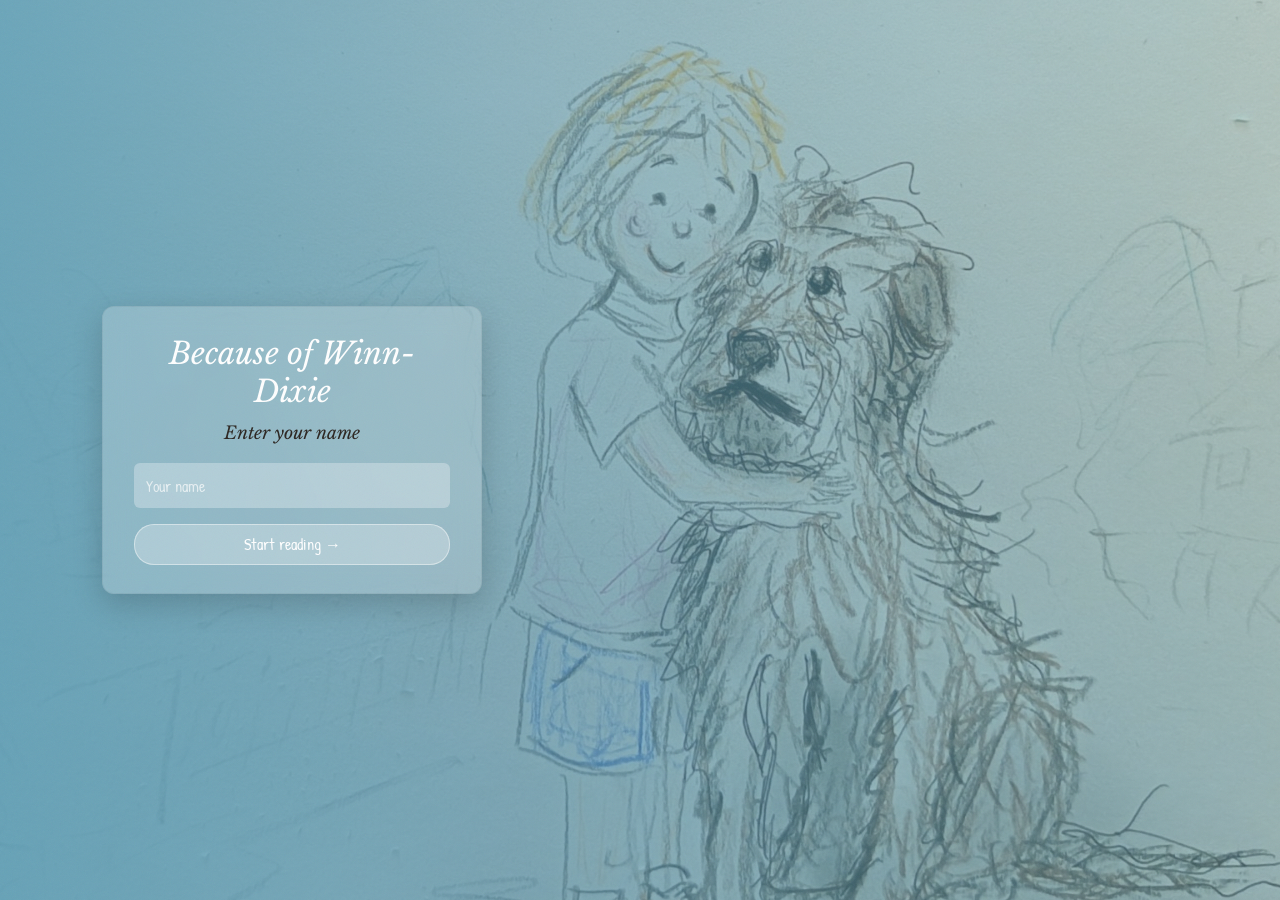
<file: index.html>
<!DOCTYPE html>
<html lang="en">
<head>
<meta charset="UTF-8">
<meta name="viewport" content="width=device-width, initial-scale=1.0">
<title>Because of Winn-Dixie — Reading Journey</title>
<link href="https://fonts.googleapis.com/css2?family=Libre+Baskerville:ital,wght@0,400;0,700;1,400&family=Patrick+Hand&display=swap" rel="stylesheet">
<link rel="stylesheet" href="styles.css">
</head>
<body class="locked">

<div id="login-screen" class="login-screen">
  <div class="login-box">
    <div class="login-title">Because of Winn-Dixie</div>
    <div class="entry-prompt">Enter your name</div>
    <input id="nameInput" type="text" placeholder="Your name" autocomplete="off"
           onkeydown="if(event.key==='Enter') startSession()">
    <button onclick="startSession()">Start reading →</button>
  </div>
</div>

<div id="teacher-panel">
  <span class="teacher-label">Shift+U unlock next block &nbsp;·&nbsp; Shift+F focus mode</span>
</div>

<header class="masthead">
  <div class="masthead-label">A Reading Journey</div>
  <h1>Because of Winn-Dixie</h1>
  <div class="masthead-author">Kate DiCamillo</div>
</header>

<div class="block-nav-wrap">
  <nav id="block-nav" class="block-nav"></nav>
</div>

<div class="zone-nav-wrap">
  <nav id="zone-nav" class="zone-nav"></nav>
</div>

<main id="app"></main>

<script src="blocks.js"></script>
<script src="app.js"></script>
</body>
</html>
</file>
<file: styles.css>
/* ===== RESET ===== */
*, *::before, *::after { box-sizing: border-box; margin: 0; padding: 0; }

/* ===== TOKENS ===== */
:root {
  --ink:        #2B2520;
  --ink-mid:    #574E45;
  --ink-soft:   #8A7B6F;
  --dust:       #d4924a;
  --ochre:      #c07830;
  --shadow:     #2d3a5c;
  --dark:       #161e36;
  --haze:       #8fa4b8;
  --teal:       #7ab8a0;
  --palm:       #3d6b52;
  --paper:      #f0f2f7;
  --chalk:      #e4e8f0;
  --fog:        #9aaabf;
  --craft:      #5a4a7a;
  --divider:    rgba(154,170,191,0.45);
  --warm-shadow: rgba(45,58,92,0.10);
}

/* ===== NOISE TEXTURE ===== */
body::after {
  content: '';
  position: fixed; inset: 0;
  pointer-events: none; z-index: 9999; opacity: 0.06;
  background-image: url("data:image/svg+xml,%3Csvg xmlns='http://www.w3.org/2000/svg' width='300' height='300'%3E%3Cfilter id='n'%3E%3CfeTurbulence type='fractalNoise' baseFrequency='0.75' numOctaves='4' stitchTiles='stitch'/%3E%3C/filter%3E%3Crect width='300' height='300' filter='url(%23n)' opacity='1'/%3E%3C/svg%3E");
  background-size: 200px 200px;
}

/* ===== BASE ===== */
html { font-size: 16px; }

body {
  font-family: 'Libre Baskerville', Georgia, serif;
  color: var(--ink);
  min-height: 100vh;
  background-color: var(--paper);
  background-image:
    linear-gradient(160deg, #5da0b8 0%, #6db4c8 40%, #7abbc0 100%),
    url("data:image/svg+xml,%3Csvg xmlns='http://www.w3.org/2000/svg' width='300' height='300'%3E%3Cfilter id='n'%3E%3CfeTurbulence type='fractalNoise' baseFrequency='0.75' numOctaves='4' stitchTiles='stitch'/%3E%3C/filter%3E%3Crect width='300' height='300' filter='url(%23n)' opacity='0.045'/%3E%3C/svg%3E");
  background-blend-mode: normal, overlay;
  line-height: 1.65;
}

/* Vignette */
body::before {
  content: '';
  position: fixed; inset: 0;
  pointer-events: none; z-index: 0;
  background: radial-gradient(ellipse at 50% 50%, transparent 55%, rgba(30,55,70,0.28) 100%);
}

body.locked { overflow: hidden; }

/* ===== LOGIN ===== */
.login-screen {
  position: fixed; inset: 0;
  display: flex; justify-content: flex-start; align-items: center;
  padding-left: 8%;
  background:
    linear-gradient(to right, rgba(93,160,184,0.88) 0%, rgba(93,160,184,0.62) 40%, rgba(122,187,192,0.42) 100%),
    url('cover.jpg');
  background-size: cover; background-position: 75% 40%; background-repeat: no-repeat;
  z-index: 999;
}
@media (max-width: 768px) {
  .login-screen { justify-content: center; align-items: flex-end; padding-left: 0; padding-bottom: 10vh; background-position: center top; }
}
.login-box {
  text-align: center; padding: 1.8rem 2rem;
  background: rgba(255,255,255,0.22);
  backdrop-filter: blur(12px);
  border-radius: 12px; width: 92%; max-width: 380px;
  box-shadow: 0 10px 30px rgba(0,0,0,0.18), inset 0 0 0 1px rgba(0,0,0,0.05);
}
.login-title {
  font-family: 'Libre Baskerville', serif; font-style: italic;
  font-size: clamp(1.4rem, 7vw, 1.9rem); color: white;
  line-height: 1.25; word-break: keep-all; hyphens: none;
}
.entry-prompt { color: rgba(255,255,255,0.9); margin: 0.5rem 0 1rem; font-family: 'Patrick Hand', cursive; }
.login-box input {
  width: 100%; padding: 0.7rem; border: none; border-radius: 6px;
  background: rgba(255,255,255,0.3); color: white;
  font-family: 'Patrick Hand', cursive; font-size: 1rem; outline: none;
}
.login-box input::placeholder { color: rgba(255,255,255,0.7); }
.login-box button {
  margin-top: 1rem; padding: 0.6rem; width: 100%;
  border: none; border-radius: 20px;
  background: rgba(255,255,255,0.28); color: white;
  cursor: pointer; font-family: 'Patrick Hand', cursive; font-size: 1rem;
  transition: background 150ms ease;
  box-shadow: inset 0 0 0 1px rgba(255,255,255,0.45);
}
.login-box button:hover { background: rgba(255,255,255,0.38); }

/* ===== MASTHEAD ===== */
.masthead {
  text-align: center; padding: 3rem 1rem 1.5rem;
  position: relative; z-index: 1; transition: opacity 200ms ease;
}
.masthead-label {
  color: rgba(255,255,255,0.72); font-size: 0.78rem;
  letter-spacing: 1.5px; text-transform: uppercase; font-family: 'Patrick Hand', cursive;
}
.masthead h1 {
  font-family: 'Libre Baskerville', serif; font-style: italic;
  color: white; font-size: clamp(1.8rem, 5vw, 2.8rem); margin-top: 0.5rem;
  text-shadow: 0 2px 8px rgba(0,0,0,0.22); letter-spacing: 0.2px;
}
.masthead-author { color: rgba(255,255,255,0.82); margin-top: 0.3rem; font-family: 'Patrick Hand', cursive; }

/* ===== BLOCK NAV ===== */
.block-nav-wrap {
  display: flex; justify-content: center;
  margin-top: 1.2rem; padding: 0 1rem;
  position: relative; z-index: 1;
}
.block-nav {
  display: flex; flex-wrap: wrap; justify-content: center; gap: 6px;
}
.block-nav button {
  background: rgba(255,255,255,0.15); border: none;
  padding: 0.45rem 1rem; color: white; cursor: pointer;
  border-radius: 20px; font-family: 'Patrick Hand', cursive;
  transition: background 150ms ease;
  display: flex; flex-direction: column; align-items: center; gap: 1px;
}
.block-nav button:hover { background: rgba(255,255,255,0.28); }
.block-nav button.active {
  background: rgba(255,255,255,0.32);
  box-shadow: inset 0 0 0 1.5px rgba(255,255,255,0.5);
}
.block-nav button.locked { opacity: 0.35; cursor: not-allowed; }
.block-chapters {
  font-size: 0.62rem; letter-spacing: 0.1em; text-transform: uppercase;
  opacity: 0.75; line-height: 1;
}
.block-title {
  font-size: 0.9rem; font-style: italic; line-height: 1;
  font-family: 'Libre Baskerville', serif;
}

/* ===== NAV ===== */
.zone-nav-wrap {
  display: flex; justify-content: center;
  margin-top: 0.5rem; padding: 0 1rem;
  position: relative; z-index: 1; transition: opacity 200ms ease;
}
.zone-nav {
  display: flex; flex-wrap: wrap; justify-content: center; gap: 6px;
}
.zone-nav button {
  background: rgba(255,255,255,0.25); border: none;
  padding: 0.5rem 0.85rem; color: white; cursor: pointer;
  border-radius: 20px; font-family: 'Patrick Hand', cursive; font-size: 0.88rem;
  transition: background 150ms ease; display: flex; align-items: center; gap: 0.35rem;
}
.zone-nav button:hover { background: rgba(255,255,255,0.38); }
.zone-nav button.active {
  background: #D65A4A;
  box-shadow: 0 3px 8px rgba(0,0,0,0.18), inset 0 1px 0 rgba(255,255,255,0.25);
}
.nav-num {
  font-size: 0.68rem; background: rgba(255,255,255,0.2);
  border-radius: 50%; width: 16px; height: 16px;
  display: inline-flex; align-items: center; justify-content: center; flex-shrink: 0;
}
.zone-nav button.active .nav-num { background: rgba(255,255,255,0.3); }

/* ===== MAIN ===== */
main {
  max-width: 760px; margin: 1.5rem auto;
  padding: 2rem 1.8rem 5rem;
  position: relative; z-index: 1;
  background: rgba(255,255,255,0.88);
  border-radius: 16px;
  box-shadow: 0 10px 30px rgba(0,0,0,0.18), inset 0 0 0 1px rgba(0,0,0,0.05);
}
@media (max-width: 600px) { main { margin: 0.8rem; padding: 1.4rem 1.2rem 4rem; border-radius: 12px; } }

/* ===== ZONE BASE ===== */
.zone { display: none; opacity: 0; }
.zone.active { display: block; opacity: 1; transition: opacity 180ms ease; }

/* Zone header */
.zone-header { margin-bottom: 1.8rem; }
.zone-subtitle {
  font-family: 'Patrick Hand', cursive; font-size: 0.68rem;
  letter-spacing: 0.16em; text-transform: uppercase;
  color: var(--ink-soft); margin-bottom: 0.35rem; opacity: 0.7;
}
.zone h2 {
  font-family: 'Libre Baskerville', serif; font-style: italic;
  font-size: 1.85rem; color: var(--ink); letter-spacing: 0.1px;
  padding-bottom: 0.55rem; border-bottom: 1.5px solid var(--divider);
  margin-bottom: 0.7rem;
}
.zone-teacher-note {
  font-family: 'Patrick Hand', cursive; font-size: 0.78rem;
  color: var(--ink-soft); border-left: 2px solid var(--divider);
  padding-left: 0.8rem; line-height: 1.55; max-width: 560px; opacity: 0.65;
}

/* ===== SURFACE SYSTEM (ported from Charlotte's Web) ===== */
.surface-dense {
  background: rgba(240,242,247,0.7);
  border: 1px solid var(--divider);
  border-left: 3px solid var(--ochre);
  border-radius: 0 5px 5px 0;
  padding: 1.4rem 1.5rem;
  margin-bottom: 1.4rem;
}
.surface-light {
  background: rgba(255,255,255,0.55);
  border: 1px solid var(--divider);
  border-radius: 5px;
  padding: 1.6rem 1.8rem;
  margin-bottom: 1.4rem;
  box-shadow: 0 4px 16px var(--warm-shadow);
}

/* ===== SHARED WRITING SURFACE ===== */
.thinking-area {
  width: 100%; min-height: 110px;
  background: rgba(255,255,255,0.92);
  border: 1px solid var(--divider); border-radius: 5px;
  padding: 0.85rem 1rem;
  font-family: 'Patrick Hand', cursive; font-size: 1.05rem;
  color: var(--ink); line-height: 1.9; resize: vertical; outline: none;
  transition: border-color 0.18s, box-shadow 0.18s;
  background-image: repeating-linear-gradient(transparent, transparent 42px, rgba(154,170,191,0.2) 42px, rgba(154,170,191,0.2) 43px);
  background-attachment: local;
  box-shadow: 0 4px 12px rgba(0,0,0,0.08), inset 0 1px 0 rgba(255,255,255,0.6);
}
.thinking-area:focus {
  border-color: var(--ochre);
  box-shadow: 0 4px 16px rgba(0,0,0,0.12), inset 0 1px 0 rgba(255,255,255,0.6);
}
.thinking-area::placeholder { color: var(--ink-soft); font-style: italic; opacity: 0.6; }

.word-count {
  font-family: 'Patrick Hand', cursive; font-size: 0.72rem;
  color: var(--ink-soft); text-align: right; margin-top: 0.3rem; margin-bottom: 1rem;
}
.open-write-label {
  font-family: 'Patrick Hand', cursive; font-size: 0.78rem;
  color: var(--ink-soft); text-transform: uppercase; letter-spacing: 0.12em;
  margin-bottom: 0.65rem; margin-top: 1.8rem; opacity: 0.75;
}
.surface-divider { height: 1px; background: var(--divider); margin: 1.6rem 0; }

/* ===== VOCAB ===== */
.vocab-grid {
  display: grid; grid-template-columns: repeat(auto-fill, minmax(175px, 1fr)); gap: 0.85rem;
  margin-bottom: 0.5rem;
}
.vocab-card {
  background: var(--paper); border-radius: 5px;
  border-left: 4px solid var(--dust); border-top: 1px solid var(--divider);
  border-right: 1px solid var(--divider); border-bottom: 1px solid var(--divider);
  padding: 1.1rem; cursor: pointer; min-height: 100px;
  transition: transform 0.18s, border-color 0.18s, box-shadow 0.18s;
  box-shadow: 2px 3px 0 var(--warm-shadow);
  position: relative; overflow: hidden;
}
.vocab-card:hover { transform: translateY(-2px); border-left-color: var(--ochre); box-shadow: 0 6px 18px rgba(0,0,0,0.1); }
.vocab-card.revealed { border-left-color: var(--palm); }
.vocab-back { display: none; }
.vocab-card.revealed .vocab-front { display: none; }
.vocab-card.revealed .vocab-back { display: block; }
.vocab-word { font-family: 'Libre Baskerville', serif; font-style: italic; font-size: 1.15rem; color: var(--shadow); }
.vocab-hint { font-family: 'Patrick Hand', cursive; font-size: 0.75rem; color: var(--fog); margin-top: 0.3rem; }
.vocab-def  { font-family: 'Patrick Hand', cursive; font-size: 0.88rem; color: var(--ink); margin-top: 0.5rem; line-height: 1.55; }

/* ===== QUIZ ===== */
.quiz-q {
  background: var(--paper); border-radius: 5px; padding: 1.4rem;
  margin-bottom: 1.1rem; border: 1px solid var(--divider);
  box-shadow: 2px 3px 0 var(--warm-shadow);
}
.quiz-q p { font-size: 0.97rem; margin-bottom: 1rem; color: var(--ink); line-height: 1.65; }
.q-num { font-family: 'Libre Baskerville', serif; font-style: italic; color: var(--ochre); margin-right: 0.3rem; }
.options { display: grid; grid-template-columns: 1fr 1fr; gap: 0.5rem; }
@media (max-width: 500px) { .options { grid-template-columns: 1fr; } }
.opt-btn {
  background: rgba(240,242,247,0.6); border: 1px solid var(--divider);
  border-radius: 4px; padding: 0.6rem 0.85rem;
  font-family: 'Patrick Hand', cursive; font-size: 0.92rem;
  cursor: pointer; text-align: left; color: var(--ink-mid);
  transition: all 0.14s;
}
.opt-btn:not(:disabled):hover { border-color: var(--fog); background: rgba(240,242,247,0.9); color: var(--ink); }
.opt-btn.correct { background: #dff0e0; border-color: var(--palm); color: var(--palm); font-weight: 700; }
.opt-btn.wrong   { background: #f5e0dc; border-color: #9e3a2a; color: #9e3a2a; }
.opt-btn.spent   { opacity: 0.45; }
.feedback {
  margin-top: 0.85rem; font-family: 'Patrick Hand', cursive;
  font-size: 0.9rem; line-height: 1.55; min-height: 1rem;
}
.fb-correct { color: var(--palm); }
.fb-wrong   { color: #9e3a2a; }
.score-line {
  font-family: 'Patrick Hand', cursive; font-size: 1rem;
  color: var(--shadow); margin-top: 1rem; padding: 0.8rem 1rem;
  background: var(--chalk); border-radius: 5px; border-left: 3px solid var(--ochre);
}

/* ===== CHARACTER MAP ===== */
.char-grid {
  display: grid; grid-template-columns: repeat(auto-fill, minmax(140px, 1fr)); gap: 0.75rem;
  margin-bottom: 1rem;
}
.char-node {
  background: rgba(240,242,247,0.55); border-radius: 5px;
  border: 1px solid var(--divider);
  padding: 1rem 0.8rem; text-align: center;
  cursor: pointer; transition: border-color 0.16s, background 0.16s;
}
.char-node:hover { border-color: var(--fog); background: rgba(240,242,247,0.85); }
.char-node.selected { border-color: var(--ink-mid); background: rgba(240,242,247,0.9); }
.char-icon {
  width: 44px; height: 44px; margin: 0 auto 0.5rem;
  display: flex; align-items: center; justify-content: center;
}
.char-icon svg { width: 44px; height: 44px; }
.char-name  { font-family: 'Libre Baskerville', serif; font-style: italic; font-size: 1rem; color: var(--shadow); }
.char-role  { font-family: 'Patrick Hand', cursive; font-size: 0.75rem; color: var(--ochre); margin-top: 0.2rem; }

.char-expand-panel {
  margin-bottom: 0.5rem;
}
.char-expand-inner {
  background: rgba(255,255,255,0.65); border: 1px solid var(--divider);
  border-left: 3px solid var(--shadow); border-radius: 0 5px 5px 0;
  padding: 1.2rem 1.4rem; animation: slideIn 0.22s ease;
}
@keyframes slideIn { from { opacity: 0; transform: translateY(-6px); } to { opacity: 1; transform: none; } }
.char-expand-name {
  font-family: 'Libre Baskerville', serif; font-style: italic;
  font-size: 1.1rem; color: var(--shadow); margin-bottom: 0.65rem;
}
.char-expand-role { font-family: 'Patrick Hand', cursive; font-size: 0.8rem; color: var(--ink-soft); font-style: normal; margin-left: 0.4rem; }
.trait-row { display: flex; flex-wrap: wrap; gap: 0.4rem; margin-bottom: 0.85rem; }
.trait-tag {
  font-family: 'Patrick Hand', cursive; font-size: 0.8rem;
  background: var(--chalk); border: 1px solid var(--fog);
  border-radius: 20px; padding: 0.2rem 0.7rem; color: var(--ink-mid);
}
.char-think {
  font-family: 'Libre Baskerville', serif; font-style: italic;
  font-size: 0.9rem; color: var(--ink-mid); line-height: 1.65;
  border-top: 1px solid var(--divider); padding-top: 0.7rem;
}

/* ===== CRAFT ===== */
.craft-block { border-left-color: var(--craft); }
.craft-quote {
  font-family: 'Libre Baskerville', serif; font-style: italic;
  font-size: 1.05rem; color: var(--ink); line-height: 1.8;
  margin-bottom: 1rem; padding: 0.8rem 1rem;
  background: rgba(255,255,255,0.45); border-radius: 4px;
  border-left: 2.5px solid var(--dust);
}
.craft-highlight { color: var(--craft); font-weight: 700; }
.craft-question {
  font-family: 'Patrick Hand', cursive; font-size: 0.9rem;
  color: var(--shadow); margin-bottom: 0.7rem; line-height: 1.5;
}
.craft-ta { min-height: 80px; margin-bottom: 0.7rem; }
.craft-answer {
  display: none; margin-top: 0.6rem;
  background: white; border-radius: 4px; padding: 0.85rem 1rem;
  font-family: 'Patrick Hand', cursive; font-size: 0.9rem; line-height: 1.65;
  color: var(--ink); border-left: 3px solid var(--craft);
}
.craft-answer.visible { display: block; }

/* ===== CREATIVE ===== */
.entry-prompt {
  font-family: 'Libre Baskerville', serif; font-style: italic;
  font-size: 1.1rem; color: var(--ink); line-height: 1.7; margin-bottom: 0.9rem;
}
.chip-row { display: flex; flex-wrap: wrap; gap: 0.45rem; margin-bottom: 1rem; }
.prompt-chip {
  background: rgba(240,242,247,0.6); border: 1px solid var(--divider);
  border-radius: 20px; padding: 0.28rem 0.9rem;
  font-family: 'Patrick Hand', cursive; font-size: 0.82rem;
  cursor: pointer; color: var(--ink-mid); transition: border-color 0.13s, color 0.13s;
}
.prompt-chip:hover { border-color: var(--fog); color: var(--ink); background: rgba(240,242,247,0.9); }
.creative-ta { min-height: 220px; }

/* ===== REWRITE ===== */
.rewrite-source {
  margin-bottom: 1.6rem;
}
.rewrite-source-line {
  font-family: 'Libre Baskerville', serif; font-style: italic;
  font-size: 1.1rem; color: var(--ink); line-height: 1.75; margin-bottom: 0.5rem;
}
.rewrite-source-note {
  font-family: 'Patrick Hand', cursive; font-size: 0.82rem;
  color: var(--ink-soft); line-height: 1.5;
}
.rewrite-block { border-left-color: var(--shadow); }
.rewrite-label {
  font-family: 'Libre Baskerville', serif; font-style: italic;
  font-size: 1rem; color: var(--shadow); margin-bottom: 0.4rem;
}
.rewrite-instruction {
  font-family: 'Patrick Hand', cursive; font-size: 0.88rem;
  color: var(--ink-mid); line-height: 1.6; margin-bottom: 0.8rem;
}
.rewrite-ta { min-height: 80px; margin-bottom: 0.7rem; }
.rewrite-example {
  display: none; margin-top: 0.5rem;
  font-family: 'Libre Baskerville', serif; font-style: italic;
  font-size: 0.92rem; color: var(--ink-mid); line-height: 1.7;
  padding: 0.75rem 1rem;
  background: white; border-left: 3px solid var(--fog); border-radius: 0 4px 4px 0;
}
.rewrite-example.visible { display: block; }

/* ===== EXTENSION ===== */
.ext-block { border-left-color: var(--haze); }
.ext-q-text {
  font-family: 'Libre Baskerville', serif; font-size: 1rem;
  color: var(--ink); line-height: 1.7; margin-bottom: 0.8rem;
}
.ext-ta { min-height: 90px; margin-bottom: 0.7rem; }
.ext-answer {
  display: none; margin-top: 0.5rem;
  background: white; border-radius: 4px; padding: 0.85rem 1rem;
  font-family: 'Patrick Hand', cursive; font-size: 0.9rem; line-height: 1.65;
  color: var(--ink); border-left: 3px solid var(--teal);
}
.ext-answer.visible { display: block; }

/* ===== REVEAL BUTTON ===== */
.reveal-btn {
  background: none; border: 1px solid var(--divider);
  border-radius: 4px; padding: 0.35rem 0.9rem;
  font-family: 'Patrick Hand', cursive; font-size: 0.82rem;
  cursor: pointer; color: var(--ink-soft); transition: border-color 0.14s, color 0.14s;
}
.reveal-btn:hover { border-color: var(--fog); color: var(--ink-mid); }

/* ===== TEACHER PANEL ===== */
#teacher-panel {
  display: none; position: fixed; bottom: 12px; left: 50%; transform: translateX(-50%);
  align-items: center; z-index: 1000;
  background: rgba(0,0,0,0.62); border-radius: 20px; padding: 0.4rem 1rem;
}
#teacher-panel.visible { display: flex; }
.teacher-label {
  font-family: 'Patrick Hand', cursive; font-size: 0.8rem; color: rgba(255,255,255,0.82);
}

/* ===== FOCUS MODE ===== */
body.focus-mode .masthead,
body.focus-mode .zone-nav-wrap { opacity: 0.2; }

/* ===== SCROLLBAR ===== */
::-webkit-scrollbar { width: 4px; }
::-webkit-scrollbar-track { background: transparent; }
::-webkit-scrollbar-thumb { background: var(--divider); border-radius: 2px; }

/* ===== ACT LOCKS ===== */
.zone-nav button.locked {
  opacity: .4;
  cursor: not-allowed;
}
.zone-nav button.locked::after {
  content: " 🔒";
}

/* ===== NAV ACT DIVIDERS ===== */
.nav-act-divider {
  font-family: 'Patrick Hand', cursive;
  font-size: 0.62rem;
  letter-spacing: 0.14em;
  text-transform: uppercase;
  color: rgba(255,255,255,0.5);
  padding: 0.5rem 0.3rem 0.2rem;
  align-self: center;
  white-space: nowrap;
  pointer-events: none;
  border-left: 1px solid rgba(255,255,255,0.2);
  margin-left: 0.2rem;
  padding-left: 0.6rem;
}
.nav-act-divider:first-child {
  border-left: none;
  margin-left: 0;
  padding-left: 0.3rem;
}
</file>
